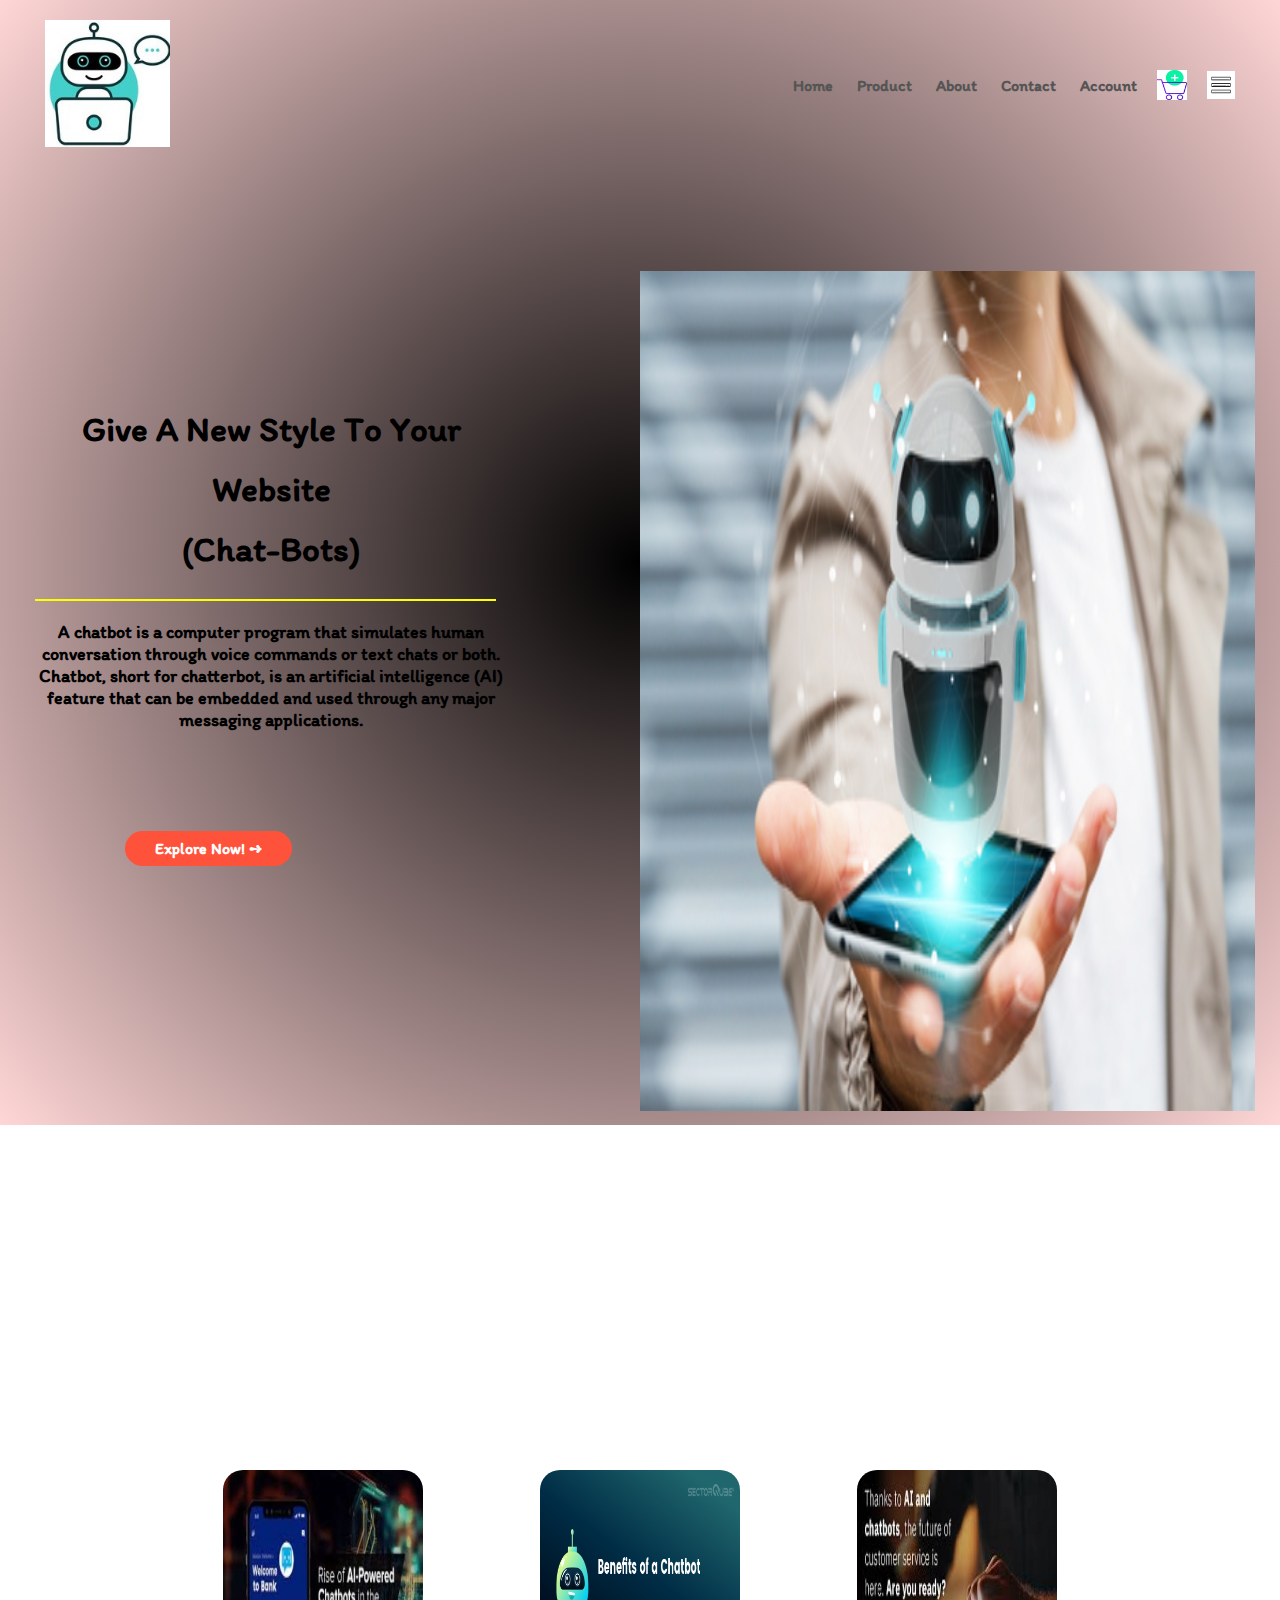
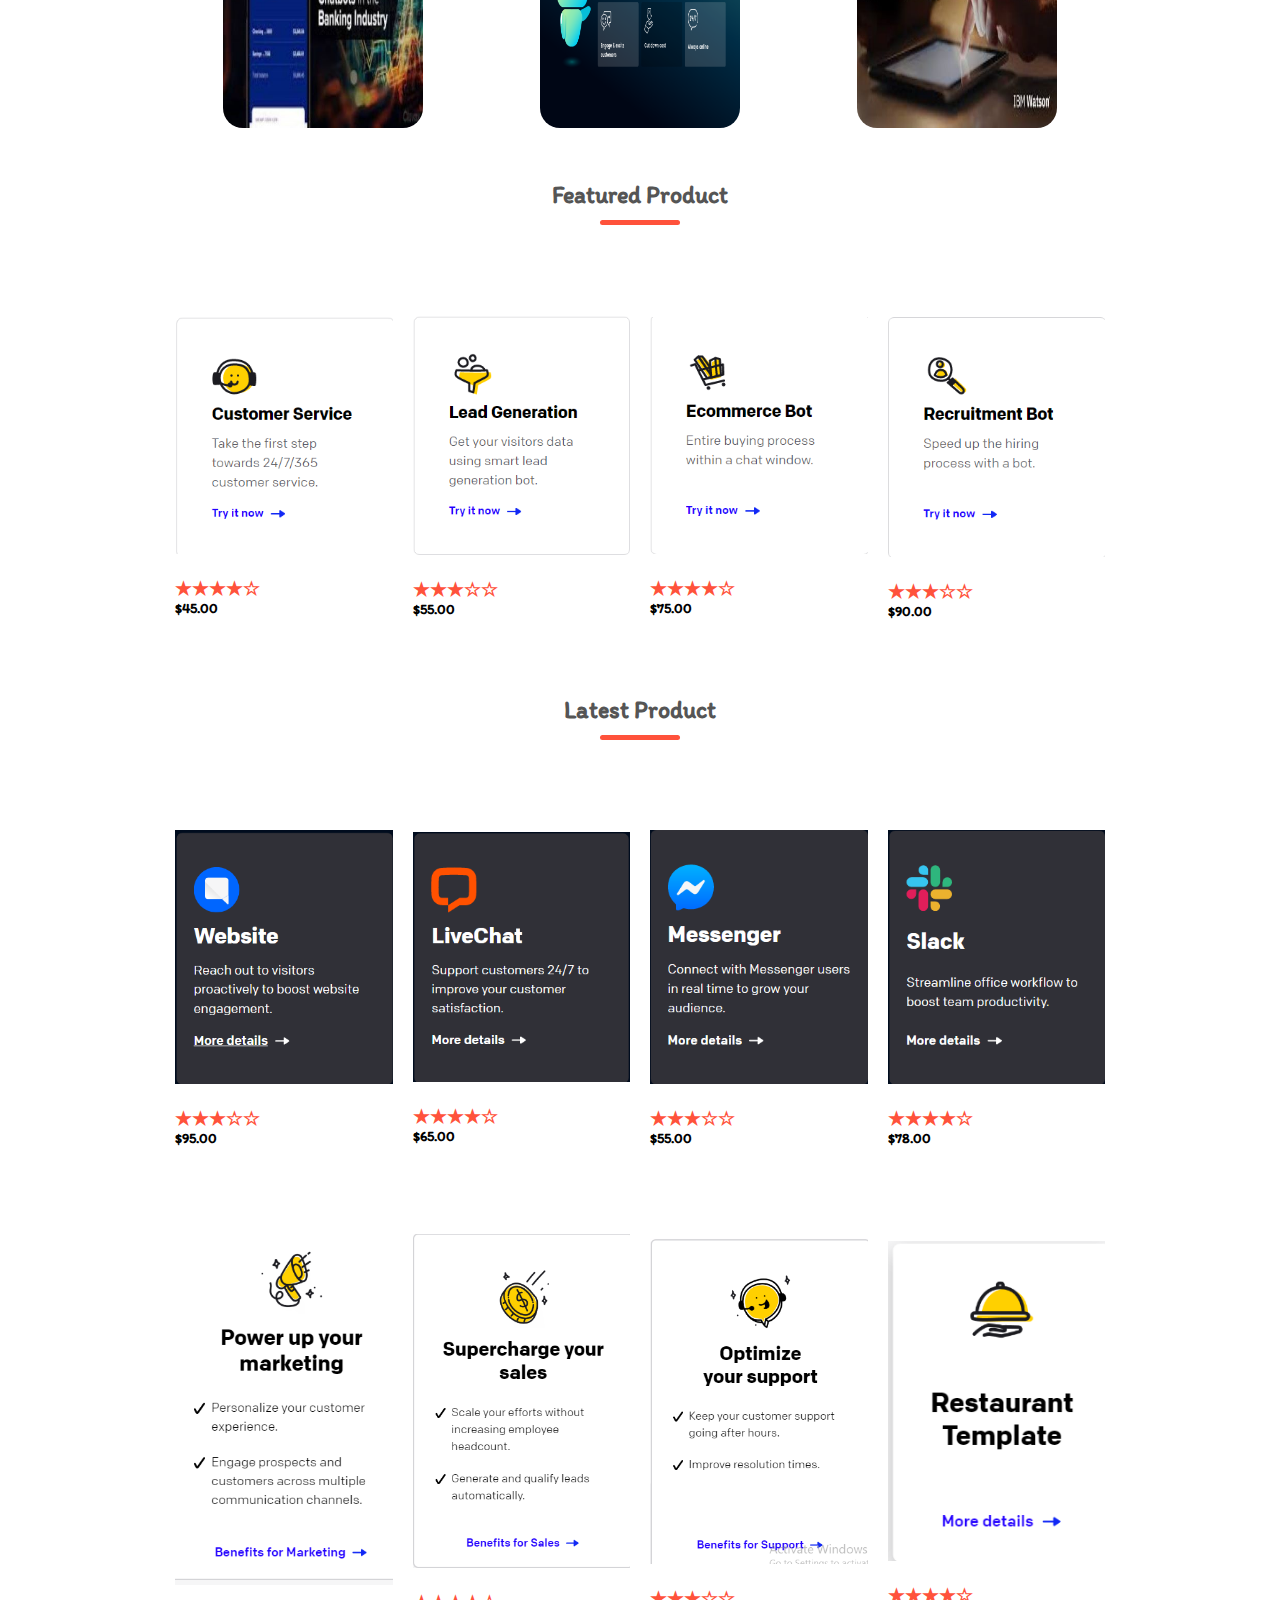
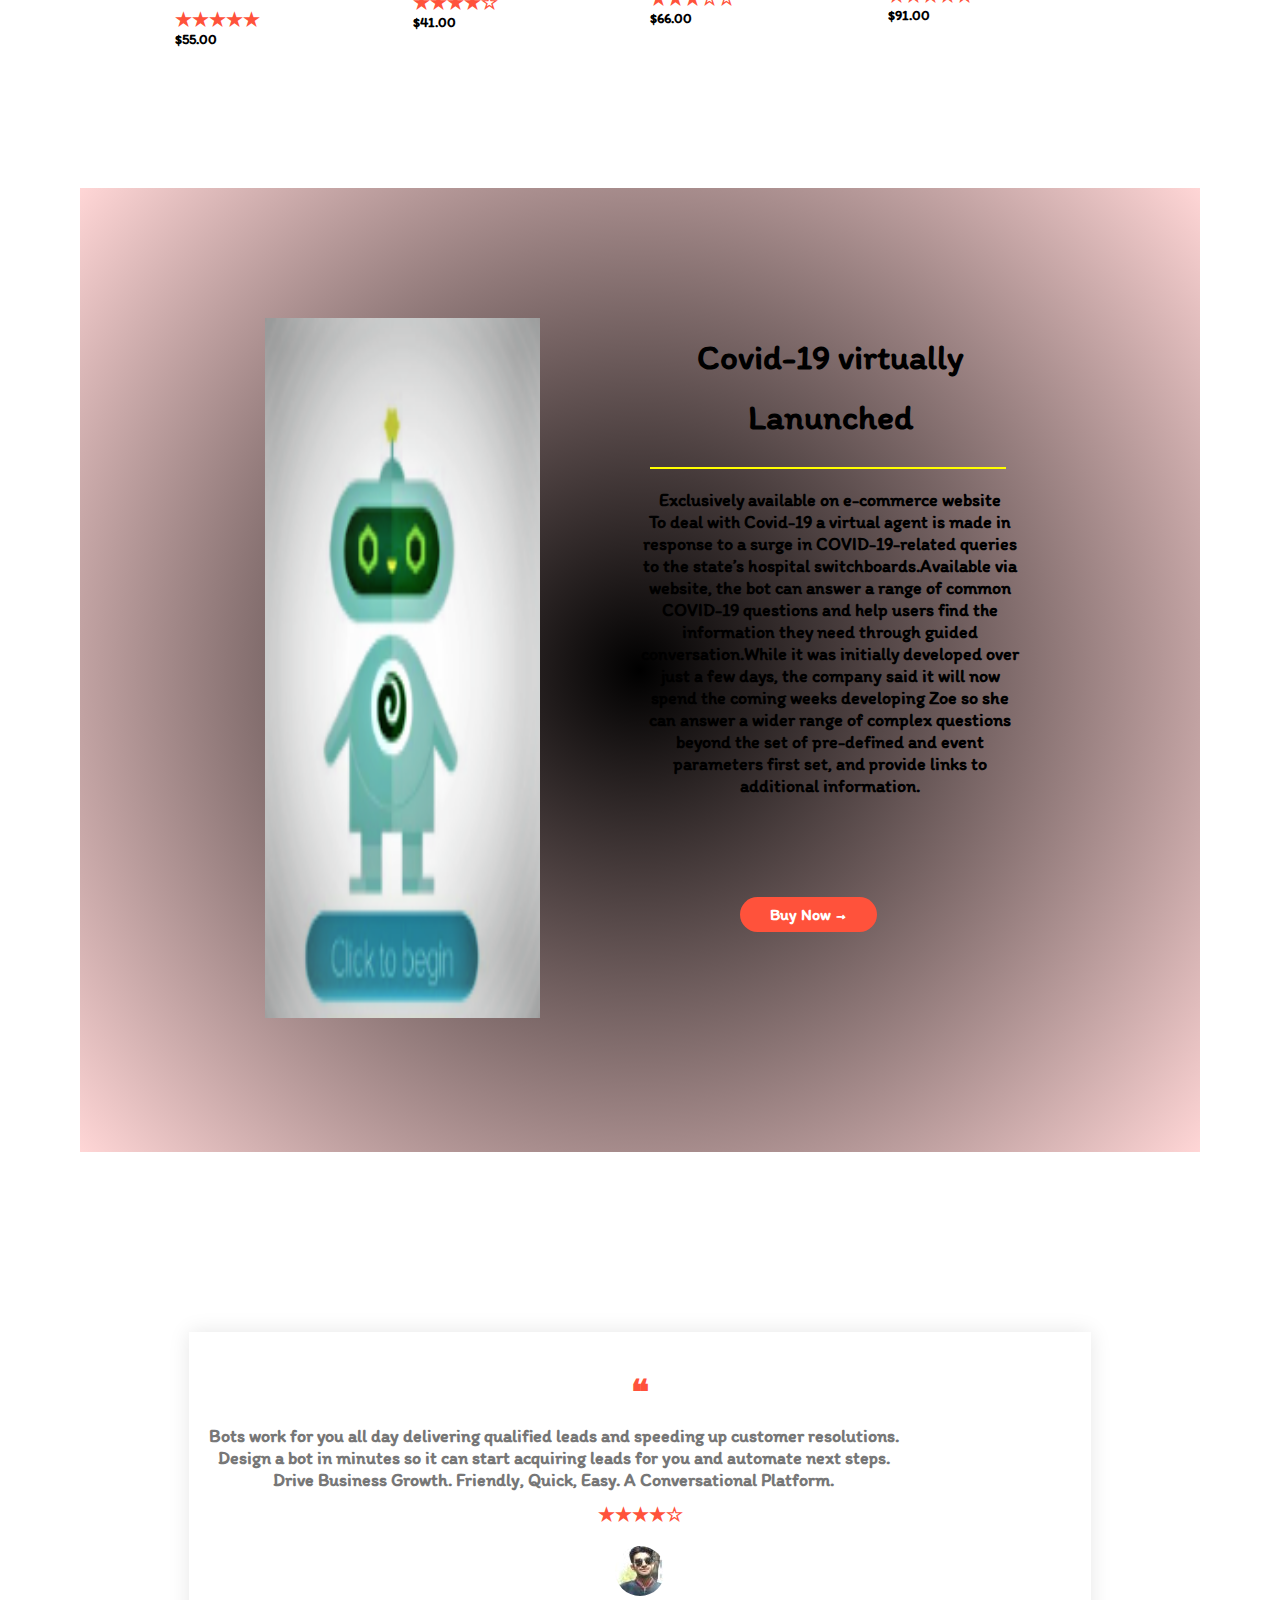
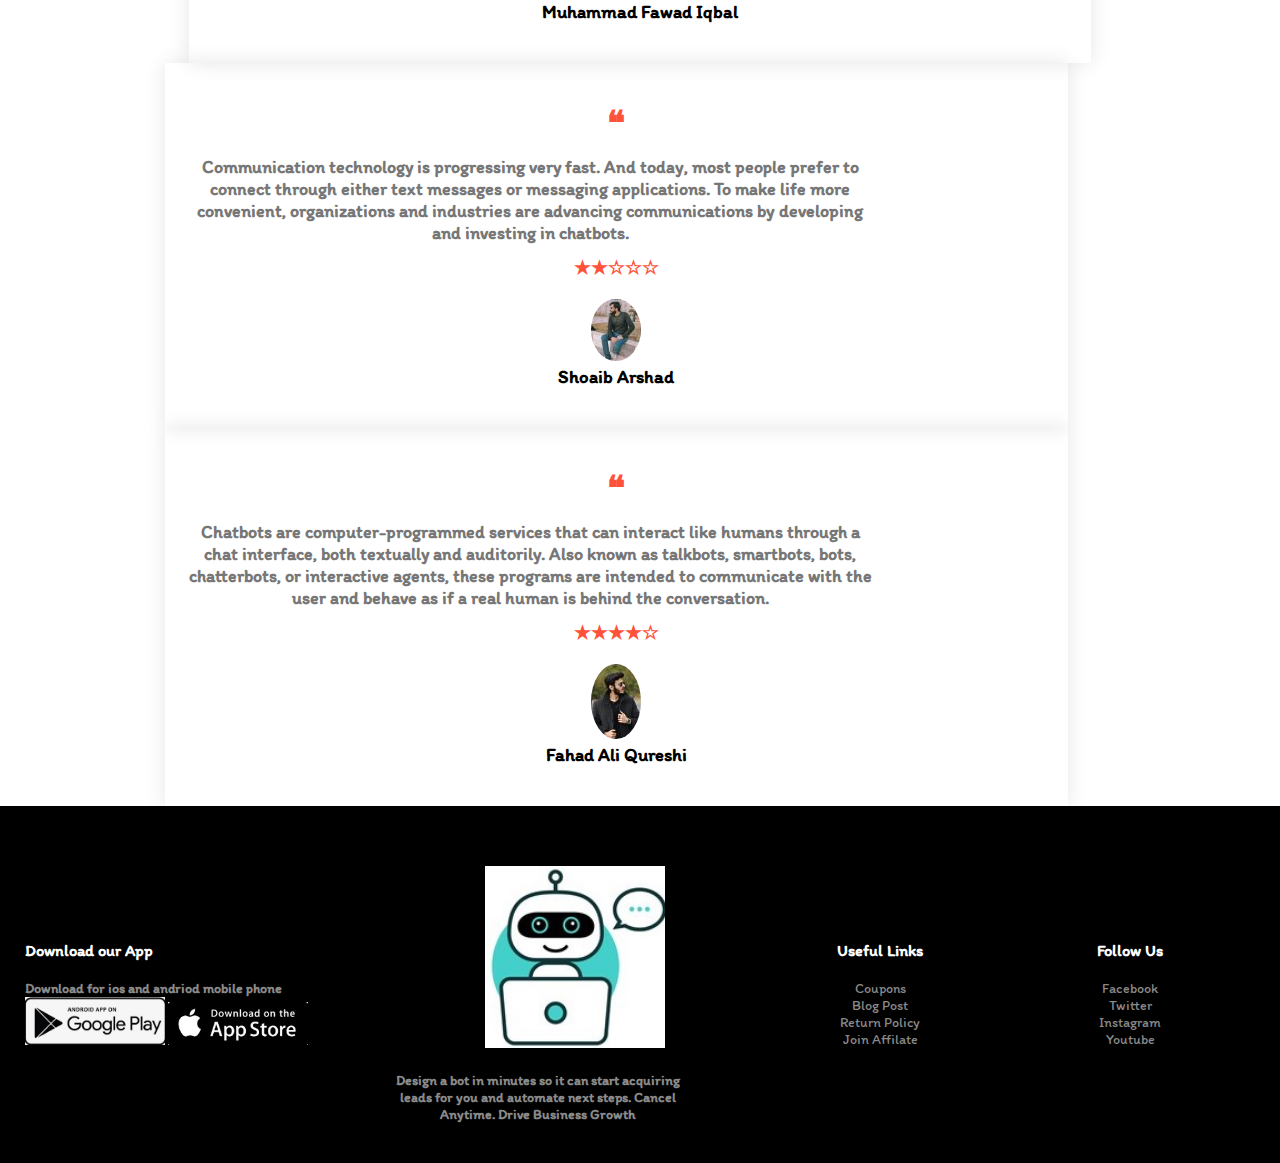
<file: index.html>
<!DOCTYPE html>
<html>
<head>
	<meta charset="utf-8">
	<meta name="viewport" content="width=device-width, initial-scale=1.0">
	<title>E-commerce Website for Chat-Bots(GupShup)!</title>
	<link rel="stylesheet" type="text/css" href="styles.css">
	<link href="https://fonts.googleapis.com/css2?family=Itim&display=swap" rel="stylesheet">
	
</head>
<body>

	<div class="header">
	<div class="container">

<div class="navbar">
	<div class="logo">
		<img src="logo.png" width="125px">
	</div>
	<nav>
		<ul id="MenuItems">
			<li><a href="">Home</a></li>
			<li><a href="">Product</a></li>
			<li><a href="">About</a></li>
			<li><a href="">Contact</a></li>
			<li><a href="">Account</a></li>
		</ul>
	</nav>
	<img src="cart.png" width="30px" height="30px">
	<img src="menu.png" class="menu-icon" onclick="menutoggle()">
</div>
<div class="row">
	<div class="col-2">
		<h1>Give A New Style To Your Website <br>(Chat-Bots)</h1>
		<hr>

		<p>A chatbot is a computer program that simulates human conversation through voice commands or text chats or both. Chatbot, short for chatterbot, is an artificial intelligence (AI) feature that can be embedded and used through any major messaging applications.</p>
		<a href="" class="btn" >Explore Now! &#10170;</a>
	</div>
	<div class="col-2">
		<img src="background.jpg">
	</div>
</div>

	</div>
</div>


<!--------------Categories------------------>
<div class="categories">
	<div class="small-container">
	
	<div class="row">
		<div class="col-3">
			<img src="image1.jpg">
			<div class="overlay"></div>
			<div class="service-desc">
				<h1>Chat-Bots In Banking Industry</h1>
				<hr>
				<p>Chatbots can be programmed to send useful reminders, like for bill payment deadlines or to bring specific documents for finance processes (e.g. loan applications). <br> They can also send important notifications, like banking news and changes in credit scores</p>
			</div>
		</div>

		<div class="col-3">
			<img src="image2.png">
			<div class="overlay"></div>
			<div class="service-desc">
				<h1>Benefits of Chat-Bots</h1>
				<hr>
				<p>Bots provide another channel to reach out to your customers. Bots can be leveraged to increase customer engagement with timely tips and offers. Real-time customer communication of chatbots helps the customer find what he is looking for and also evaluates different suggestions</p>
			</div>
		</div>
		<div class="col-3">
			<img src="image3.jpg">
			<div class="overlay"></div>
			<div class="service-desc">
				<h1>AI-ChatBots The Future Of Customer Service</h1>
				<hr>
				<p>AI is disrupting the customer service industry by making it more cost-efficient, improving the customer service experience, and saving time for agents. Agents are faced with the same basic questions over and over again that can easily be answered by a computer.</p>
		</div>
	</div>	

	</div>
	
</div>
<!------------------Featured Product------------>
<div class="small-container">
	<h2 class="title">Featured Product</h2>
	<div class="row">
		<div class="col-4">
			<img src="sale1.png">
			<h4>Customer-Service(24-hr)</h4>
			<div class="rating">
				<h3>&#9733;&#9733;&#9733;&#9733;&#9734;</h3>
			</div>
			<p>$45.00</p>
		</div>
		<div class="col-4">
			<img src="sale2.png">
			<h4>Lead Generation</h4>
			<div class="rating">
				<h3>&#9733;&#9733;&#9733;&#9734;&#9734;</h3>
			</div>
			<p>$55.00</p>
		</div>
		<div class="col-4">
			<img src="sale3.png">
			<h4>E-Commerce Bot</h4>
			<div class="rating">
				<h3>&#9733;&#9733;&#9733;&#9733;&#9734;</h3>
			</div>
			<p>$75.00</p>
		</div>
		<div class="col-4">
			<img src="sale4.png">
			<h4>Recuriment Bot</h4>
			<div class="rating">
				<h3>&#9733;&#9733;&#9733;&#9734;&#9734;</h3>
			</div>
			<p>$90.00</p>
		</div>
	</div>
	<h2 class="title">Latest Product</h2>
	<div class="row">
		<div class="col-4">
			<img src="sale5.png">
			<h4>Website</h4>
			<div class="rating">
				<h3>&#9733;&#9733;&#9733;&#9734;&#9734;</h3>
			</div>
			<p>$95.00</p>
		</div>
		<div class="col-4">
			<img src="sale6.png">
			<h4>Live Chat</h4>
			<div class="rating">
				<h3>&#9733;&#9733;&#9733;&#9733;&#9734;</h3>
			</div>
			<p>$65.00</p>
		</div>
		<div class="col-4">
			<img src="sale7.png">
			<h4>Messenger</h4>
			<div class="rating">
				<h3>&#9733;&#9733;&#9733;&#9734;&#9734;</h3>
			</div>
			<p>$55.00</p>
		</div>
		<div class="col-4">
			<img src="sale8.png">
			<h4>Slack</h4>
			<div class="rating">
				<h3>&#9733;&#9733;&#9733;&#9733;&#9734;</h3>
			</div>
			<p>$78.00</p>
		</div>
	</div>
	<div class="row">
		<div class="col-4">
			<img src="sale9.png">
			<h4>Power Your Marketing</h4>
			<div class="rating">
				<h3>&#9733;&#9733;&#9733;&#9733;&#9733;</h3>
			</div>
			<p>$55.00</p>
		</div>
		<div class="col-4">
			<img src="sale10.png">
			<h4>Supercharge your sales</h4>
			<div class="rating">
				<h3>&#9733;&#9733;&#9733;&#9733;&#9734;</h3>
			</div>
			<p>$41.00</p>
		</div>
		<div class="col-4">
			<img src="sale11.png">
			<h4>Optimize Your Support</h4>
			<div class="rating">
				<h3>&#9733;&#9733;&#9733;&#9734;&#9734;</h3>
			</div>
			<p>$66.00</p>
		</div>
		<div class="col-4">
			<img src="sale12.png">
			<h4>Resturant </h4>
			<div class="rating">
				<h3>&#9733;&#9733;&#9733;&#9733;&#9734;</h3>
			</div>
			<p>$91.00</p>
		</div>
	</div>

</div>
<!----------------Offers on chat-bot-------->
<div class="offer">
	<div class="small-container">
		<div class="row">
			<div class="col-2">
				<img src="exclusive offer.png" class="offer-img">
			</div>
			<div class="col-2">
				<h1>Covid-19 virtually Lanunched</h1>
				<hr>
				<p>Exclusively available on e-commerce website<br>To deal with Covid-19  a virtual agent  is made in response to a surge in COVID-19-related queries to the state’s hospital switchboards.Available via website, the bot can answer a range of common COVID-19 questions and help users find the information they need through guided conversation.While it was initially developed over just a few days, the company said it will now spend the coming weeks developing Zoe so she can answer a wider range of complex questions beyond the set of pre-defined and event parameters first set, and provide links to additional information. </p>
				<a href="" class="btn">Buy Now &#8594; </a>


			</div>
		</div>
	</div>
</div>
</div>
<!-----------------About------------------>
<div class="About">
	<div class="small-container">
		<div class="row">
			<div class="row-3">
				<h2>&#10077;</h2>
				<p>
					Bots work for you all day delivering qualified leads and speeding up customer resolutions. Design a bot in minutes so it can start acquiring leads for you and automate next steps. Drive Business Growth. Friendly, Quick, Easy. A Conversational Platform. 
				</p>
				<div class="rating">
				<h3>&#9733;&#9733;&#9733;&#9733;&#9734;</h3>
			</div>
			<img src="legend1.jpg">
			<h3>Muhammad Fawad Iqbal</h3>
			</div>
		</div>
		<div class="row-3">
				<h2>&#10077;</h2>
				<p>
					Communication technology is progressing very fast. And today, most people prefer to connect through either text messages or messaging applications. To make life more convenient, organizations and industries are advancing communications by developing and investing in chatbots.
				</p>
				<div class="rating">
				<h3>&#9733;&#9733;&#9734;&#9734;&#9734;</h3>
			</div>
			<img src="legend2.jpeg">
			<h3>Shoaib Arshad</h3>
			</div>
			<div class="row-3">
				<h2>&#10077;</h2>
				<p>
					Chatbots are computer-programmed services that can interact like humans through a chat interface, both textually and auditorily. Also known as talkbots, smartbots, bots, chatterbots, or interactive agents, these programs are intended to communicate with the user and behave as if a real human is behind the conversation.
				</p>
				<div class="rating">
				<h3>&#9733;&#9733;&#9733;&#9733;&#9734;</h3>
			</div>
			<img src="legend3.jpeg">
			<h3>Fahad Ali Qureshi</h3>
			</div>
	</div>
</div>
<!------------------------Footer-------------------->
<div class="footer">
	<div class="container">
		<div class="row">
			<div class="footer-col-1">
				<h3>Download our App</h3>
				<p>Download for ios and andriod mobile phone</p>
				<div class="playstore-logo">
					<img src="playstore.jpg">
					<img src="playstore1.jpg">
				</div>
			</div>
			<div class="footer-col-2">
				<img src="logo.png">
				<p>Design a bot in minutes so it can start acquiring leads for you and automate next steps. Cancel Anytime. Drive Business Growth</p>
			</div>
			<div class="footer-col-3">
				<h3>Useful Links</h3>
				<ul>
					<li>Coupons</li>
					<li>Blog Post</li>
					<li>Return Policy</li>
					<li>Join Affilate</li>
					
				</ul>
			</div>
			<div class="footer-col-4">
				<h3>Follow Us</h3>
			<ul>

				<li>Facebook</li>
				<li>Twitter</li>
				<li>Instagram</li>
				<li>Youtube</li>
			</ul>
			</div>
		</div>
	</div>
</div>
<!-------------------Js For menu------------------>
<script >
	var <MenuItems = document.getElementById("MenuItems");
	MenuItems.style.maxHeight ="0px";
	function menutoggle() {
		if (MenuItems.style.maxHeight == "0px") {
			MenuItems.style.maxHeight  = "200px";
		} else {
			MenuItems.style.maxHeight = "0px";
		}
	}
</script>
</body>
</html>
</file>
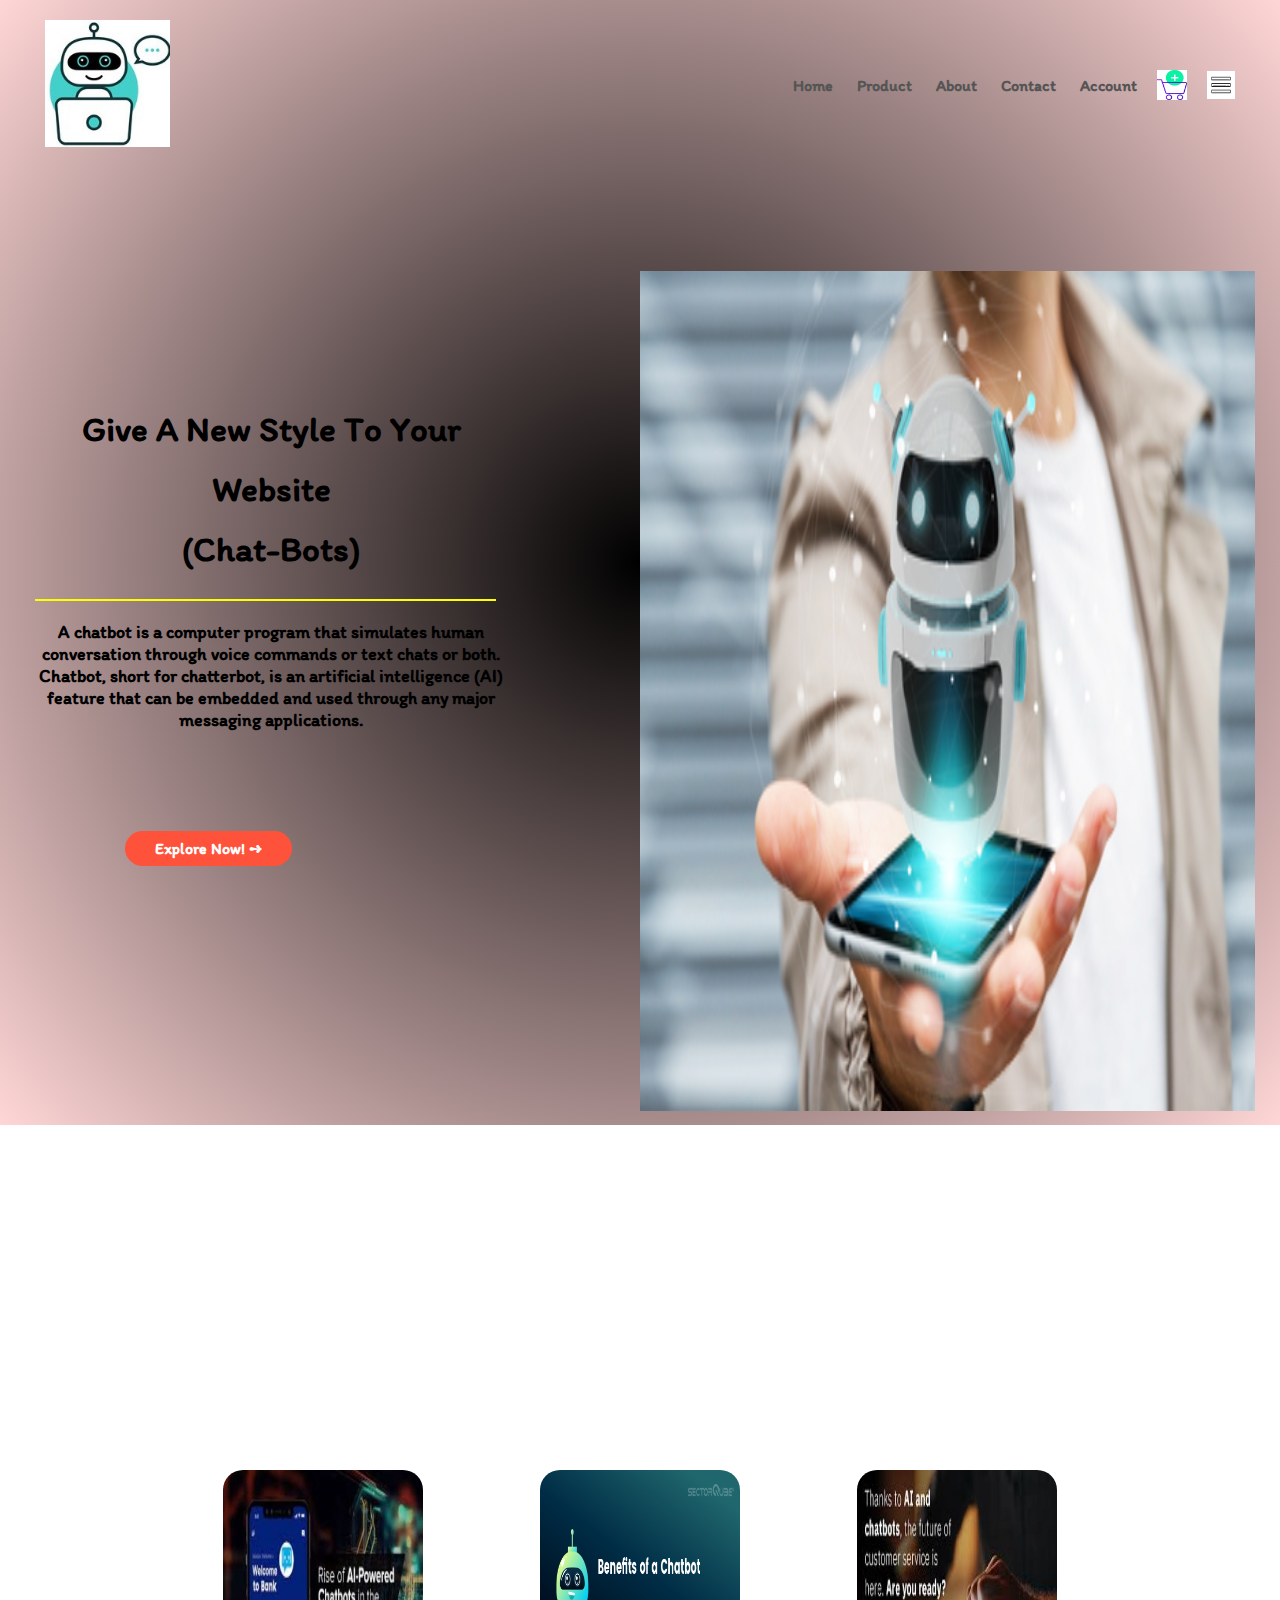
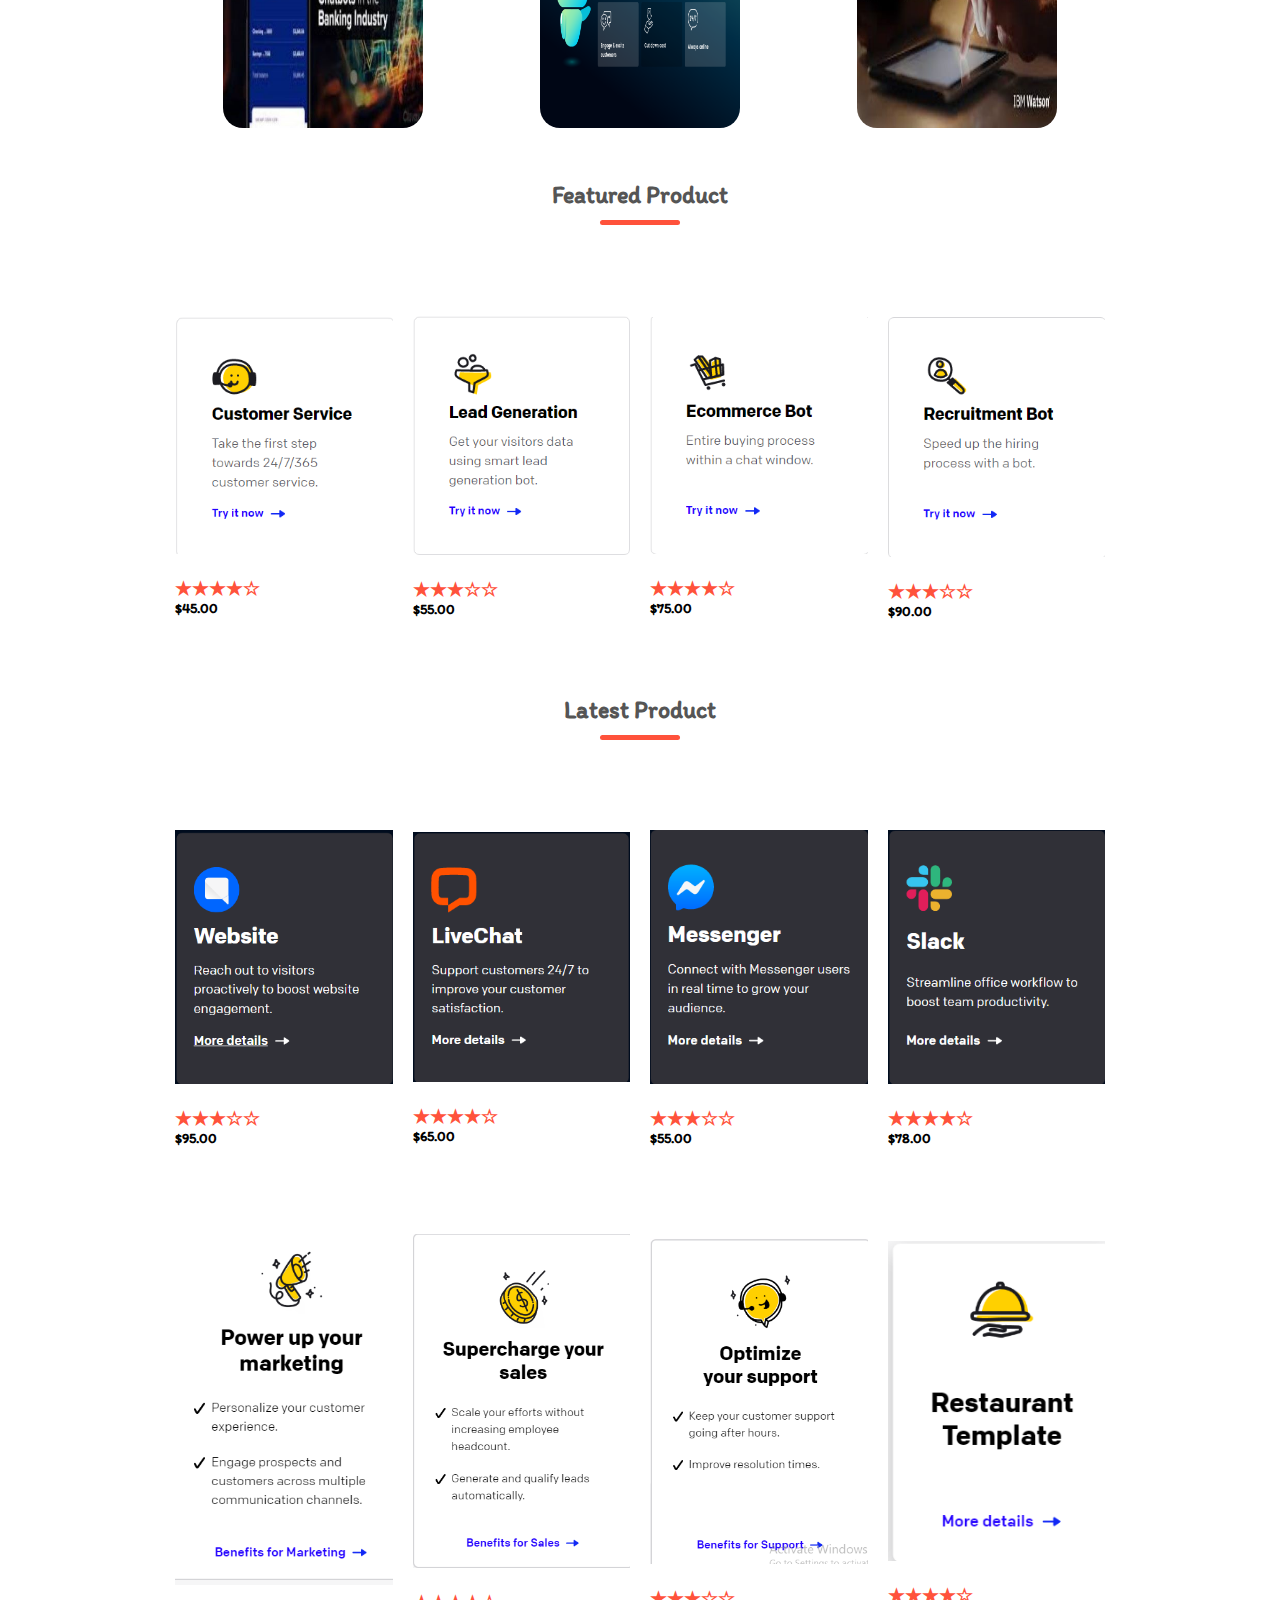
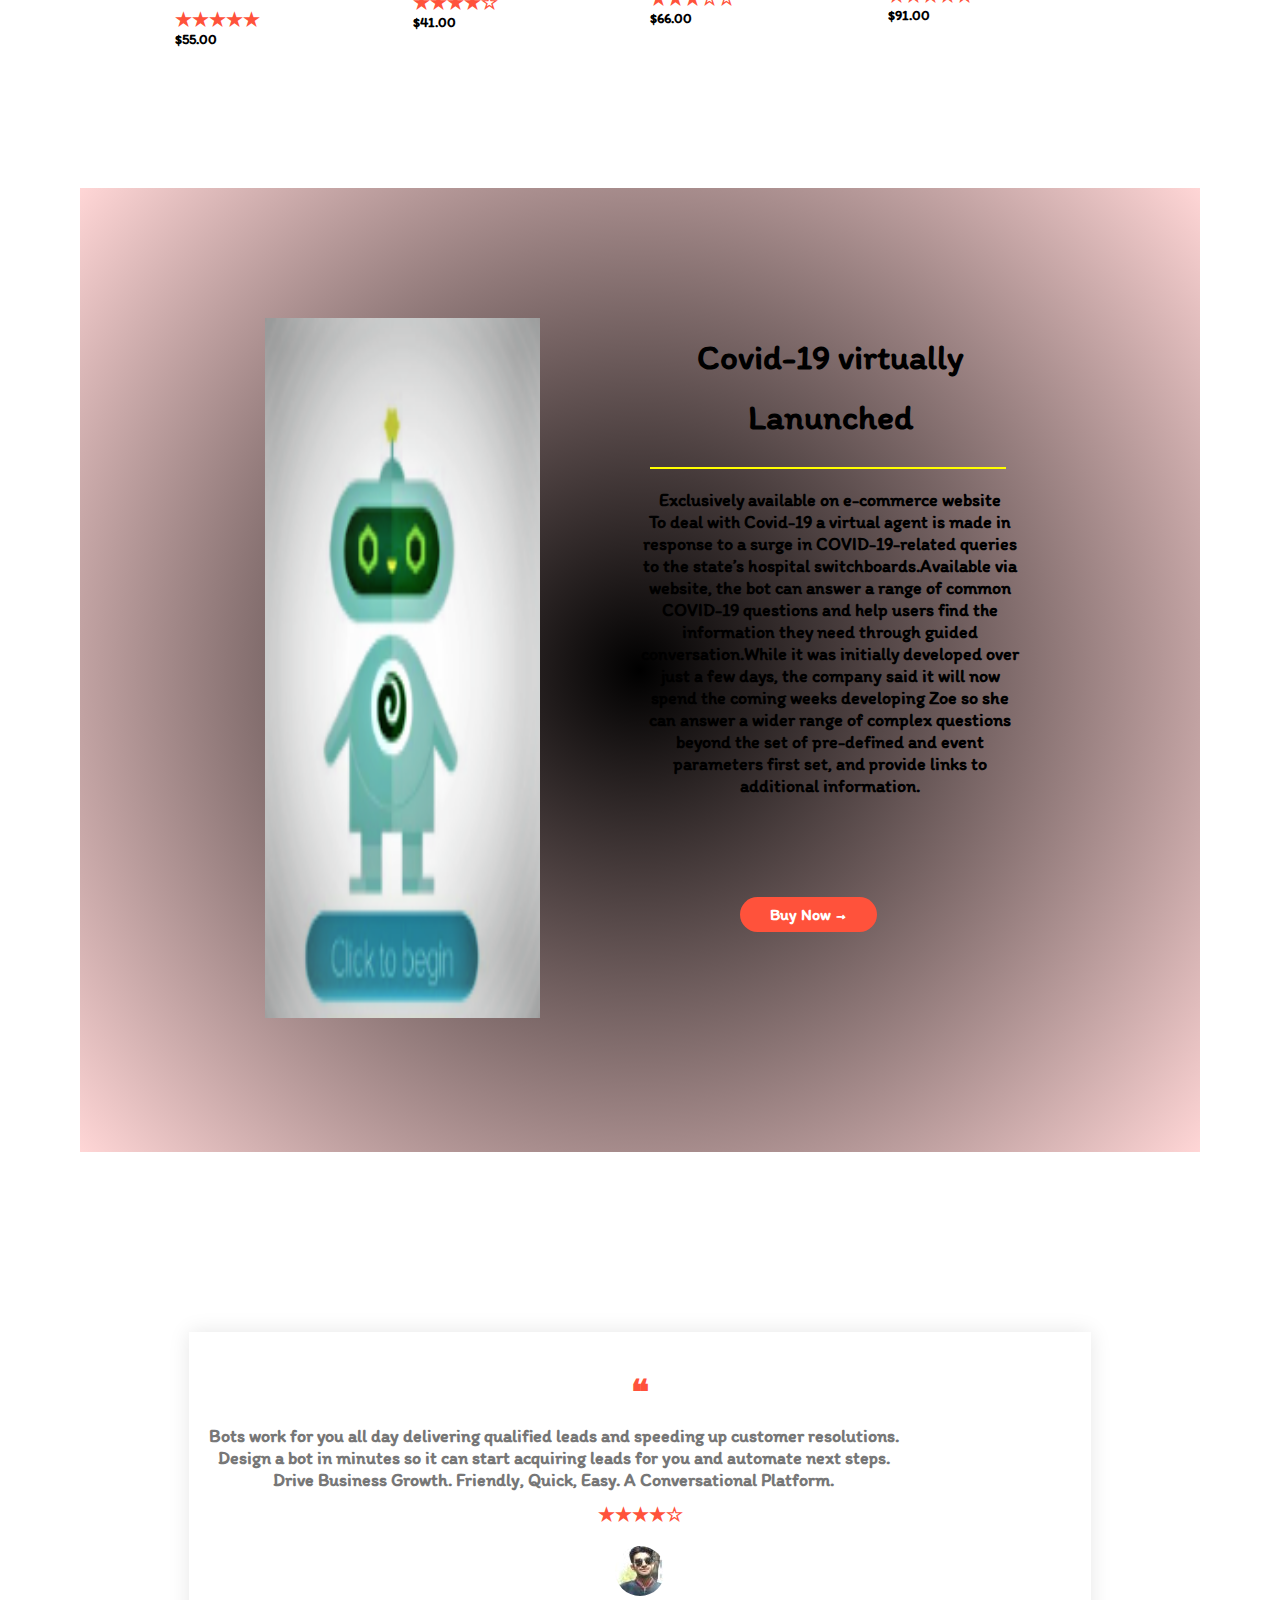
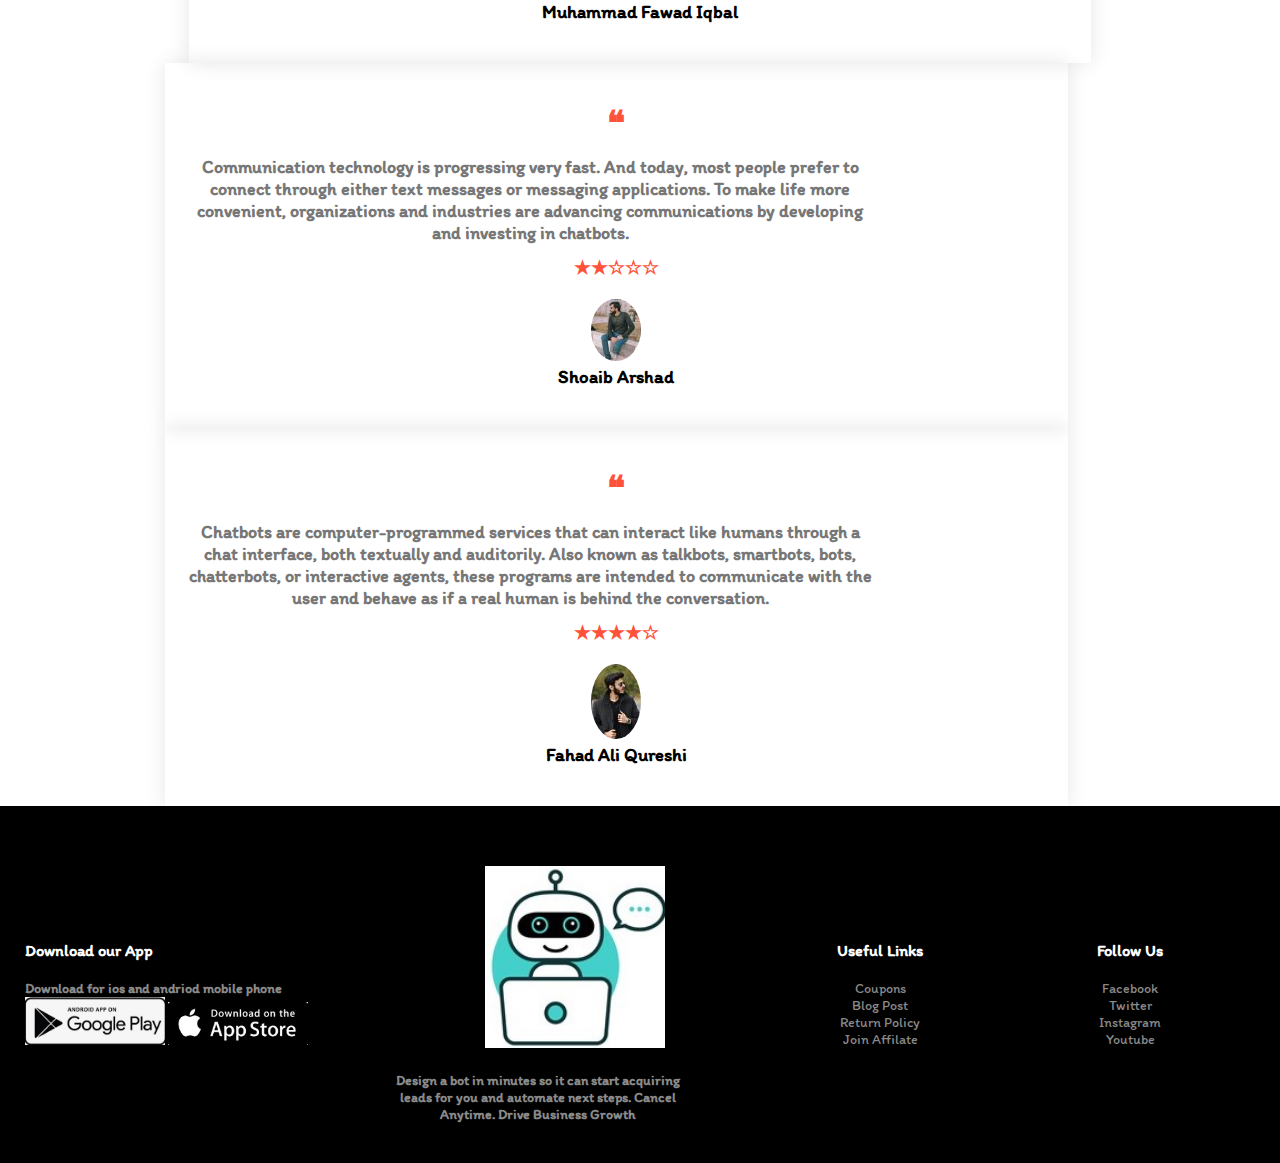
<file: e-commerce.html>
<!DOCTYPE html>
<html>
<head>
	<meta charset="utf-8">
	<meta name="viewport" content="width=device-width, initial-scale=1.0">
	<title>E-commerce Website for Chat-Bots(GupShup)!</title>
	<link rel="stylesheet" type="text/css" href="styles.css">
	<link href="https://fonts.googleapis.com/css2?family=Itim&display=swap" rel="stylesheet">
	
</head>
<body>

	<div class="header">
	<div class="container">

<div class="navbar">
	<div class="logo">
		<img src="logo.png" width="125px">
	</div>
	<nav>
		<ul id="MenuItems">
			<li><a href="">Home</a></li>
			<li><a href="">Product</a></li>
			<li><a href="">About</a></li>
			<li><a href="">Contact</a></li>
			<li><a href="">Account</a></li>
		</ul>
	</nav>
	<img src="cart.png" width="30px" height="30px">
	<img src="menu.png" class="menu-icon" onclick="menutoggle()">
</div>
<div class="row">
	<div class="col-2">
		<h1>Give A New Style To Your Website <br>(Chat-Bots)</h1>
		<hr>

		<p>A chatbot is a computer program that simulates human conversation through voice commands or text chats or both. Chatbot, short for chatterbot, is an artificial intelligence (AI) feature that can be embedded and used through any major messaging applications.</p>
		<a href="" class="btn" >Explore Now! &#10170;</a>
	</div>
	<div class="col-2">
		<img src="background.jpg">
	</div>
</div>

	</div>
</div>


<!--------------Categories------------------>
<div class="categories">
	<div class="small-container">
	
	<div class="row">
		<div class="col-3">
			<img src="image1.jpg">
			<div class="overlay"></div>
			<div class="service-desc">
				<h1>Chat-Bots In Banking Industry</h1>
				<hr>
				<p>Chatbots can be programmed to send useful reminders, like for bill payment deadlines or to bring specific documents for finance processes (e.g. loan applications). <br> They can also send important notifications, like banking news and changes in credit scores</p>
			</div>
		</div>

		<div class="col-3">
			<img src="image2.png">
			<div class="overlay"></div>
			<div class="service-desc">
				<h1>Benefits of Chat-Bots</h1>
				<hr>
				<p>Bots provide another channel to reach out to your customers. Bots can be leveraged to increase customer engagement with timely tips and offers. Real-time customer communication of chatbots helps the customer find what he is looking for and also evaluates different suggestions</p>
			</div>
		</div>
		<div class="col-3">
			<img src="image3.jpg">
			<div class="overlay"></div>
			<div class="service-desc">
				<h1>AI-ChatBots The Future Of Customer Service</h1>
				<hr>
				<p>AI is disrupting the customer service industry by making it more cost-efficient, improving the customer service experience, and saving time for agents. Agents are faced with the same basic questions over and over again that can easily be answered by a computer.</p>
		</div>
	</div>	

	</div>
	
</div>
<!------------------Featured Product------------>
<div class="small-container">
	<h2 class="title">Featured Product</h2>
	<div class="row">
		<div class="col-4">
			<img src="sale1.png">
			<h4>Customer-Service(24-hr)</h4>
			<div class="rating">
				<h3>&#9733;&#9733;&#9733;&#9733;&#9734;</h3>
			</div>
			<p>$45.00</p>
		</div>
		<div class="col-4">
			<img src="sale2.png">
			<h4>Lead Generation</h4>
			<div class="rating">
				<h3>&#9733;&#9733;&#9733;&#9734;&#9734;</h3>
			</div>
			<p>$55.00</p>
		</div>
		<div class="col-4">
			<img src="sale3.png">
			<h4>E-Commerce Bot</h4>
			<div class="rating">
				<h3>&#9733;&#9733;&#9733;&#9733;&#9734;</h3>
			</div>
			<p>$75.00</p>
		</div>
		<div class="col-4">
			<img src="sale4.png">
			<h4>Recuriment Bot</h4>
			<div class="rating">
				<h3>&#9733;&#9733;&#9733;&#9734;&#9734;</h3>
			</div>
			<p>$90.00</p>
		</div>
	</div>
	<h2 class="title">Latest Product</h2>
	<div class="row">
		<div class="col-4">
			<img src="sale5.png">
			<h4>Website</h4>
			<div class="rating">
				<h3>&#9733;&#9733;&#9733;&#9734;&#9734;</h3>
			</div>
			<p>$95.00</p>
		</div>
		<div class="col-4">
			<img src="sale6.png">
			<h4>Live Chat</h4>
			<div class="rating">
				<h3>&#9733;&#9733;&#9733;&#9733;&#9734;</h3>
			</div>
			<p>$65.00</p>
		</div>
		<div class="col-4">
			<img src="sale7.png">
			<h4>Messenger</h4>
			<div class="rating">
				<h3>&#9733;&#9733;&#9733;&#9734;&#9734;</h3>
			</div>
			<p>$55.00</p>
		</div>
		<div class="col-4">
			<img src="sale8.png">
			<h4>Slack</h4>
			<div class="rating">
				<h3>&#9733;&#9733;&#9733;&#9733;&#9734;</h3>
			</div>
			<p>$78.00</p>
		</div>
	</div>
	<div class="row">
		<div class="col-4">
			<img src="sale9.png">
			<h4>Power Your Marketing</h4>
			<div class="rating">
				<h3>&#9733;&#9733;&#9733;&#9733;&#9733;</h3>
			</div>
			<p>$55.00</p>
		</div>
		<div class="col-4">
			<img src="sale10.png">
			<h4>Supercharge your sales</h4>
			<div class="rating">
				<h3>&#9733;&#9733;&#9733;&#9733;&#9734;</h3>
			</div>
			<p>$41.00</p>
		</div>
		<div class="col-4">
			<img src="sale11.png">
			<h4>Optimize Your Support</h4>
			<div class="rating">
				<h3>&#9733;&#9733;&#9733;&#9734;&#9734;</h3>
			</div>
			<p>$66.00</p>
		</div>
		<div class="col-4">
			<img src="sale12.png">
			<h4>Resturant </h4>
			<div class="rating">
				<h3>&#9733;&#9733;&#9733;&#9733;&#9734;</h3>
			</div>
			<p>$91.00</p>
		</div>
	</div>

</div>
<!----------------Offers on chat-bot-------->
<div class="offer">
	<div class="small-container">
		<div class="row">
			<div class="col-2">
				<img src="exclusive offer.png" class="offer-img">
			</div>
			<div class="col-2">
				<h1>Covid-19 virtually Lanunched</h1>
				<hr>
				<p>Exclusively available on e-commerce website<br>To deal with Covid-19  a virtual agent  is made in response to a surge in COVID-19-related queries to the state’s hospital switchboards.Available via website, the bot can answer a range of common COVID-19 questions and help users find the information they need through guided conversation.While it was initially developed over just a few days, the company said it will now spend the coming weeks developing Zoe so she can answer a wider range of complex questions beyond the set of pre-defined and event parameters first set, and provide links to additional information. </p>
				<a href="" class="btn">Buy Now &#8594; </a>


			</div>
		</div>
	</div>
</div>
</div>
<!-----------------About------------------>
<div class="About">
	<div class="small-container">
		<div class="row">
			<div class="row-3">
				<h2>&#10077;</h2>
				<p>
					Bots work for you all day delivering qualified leads and speeding up customer resolutions. Design a bot in minutes so it can start acquiring leads for you and automate next steps. Drive Business Growth. Friendly, Quick, Easy. A Conversational Platform. 
				</p>
				<div class="rating">
				<h3>&#9733;&#9733;&#9733;&#9733;&#9734;</h3>
			</div>
			<img src="legend1.jpg">
			<h3>Muhammad Fawad Iqbal</h3>
			</div>
		</div>
		<div class="row-3">
				<h2>&#10077;</h2>
				<p>
					Communication technology is progressing very fast. And today, most people prefer to connect through either text messages or messaging applications. To make life more convenient, organizations and industries are advancing communications by developing and investing in chatbots.
				</p>
				<div class="rating">
				<h3>&#9733;&#9733;&#9734;&#9734;&#9734;</h3>
			</div>
			<img src="legend2.jpeg">
			<h3>Shoaib Arshad</h3>
			</div>
			<div class="row-3">
				<h2>&#10077;</h2>
				<p>
					Chatbots are computer-programmed services that can interact like humans through a chat interface, both textually and auditorily. Also known as talkbots, smartbots, bots, chatterbots, or interactive agents, these programs are intended to communicate with the user and behave as if a real human is behind the conversation.
				</p>
				<div class="rating">
				<h3>&#9733;&#9733;&#9733;&#9733;&#9734;</h3>
			</div>
			<img src="legend3.jpeg">
			<h3>Fahad Ali Qureshi</h3>
			</div>
	</div>
</div>
<!------------------------Footer-------------------->
<div class="footer">
	<div class="container">
		<div class="row">
			<div class="footer-col-1">
				<h3>Download our App</h3>
				<p>Download for ios and andriod mobile phone</p>
				<div class="playstore-logo">
					<img src="playstore.jpg">
					<img src="playstore1.jpg">
				</div>
			</div>
			<div class="footer-col-2">
				<img src="logo.png">
				<p>Design a bot in minutes so it can start acquiring leads for you and automate next steps. Cancel Anytime. Drive Business Growth</p>
			</div>
			<div class="footer-col-3">
				<h3>Useful Links</h3>
				<ul>
					<li>Coupons</li>
					<li>Blog Post</li>
					<li>Return Policy</li>
					<li>Join Affilate</li>
					
				</ul>
			</div>
			<div class="footer-col-4">
				<h3>Follow Us</h3>
			<ul>

				<li>Facebook</li>
				<li>Twitter</li>
				<li>Instagram</li>
				<li>Youtube</li>
			</ul>
			</div>
		</div>
	</div>
</div>
<!-------------------Js For menu------------------>
<script >
	var <MenuItems = document.getElementById("MenuItems");
	MenuItems.style.maxHeight ="0px";
	function menutoggle() {
		if (MenuItems.style.maxHeight == "0px") {
			MenuItems.style.maxHeight  = "200px";
		} else {
			MenuItems.style.maxHeight = "0px";
		}
	}
</script>
</body>
</html>
</file>
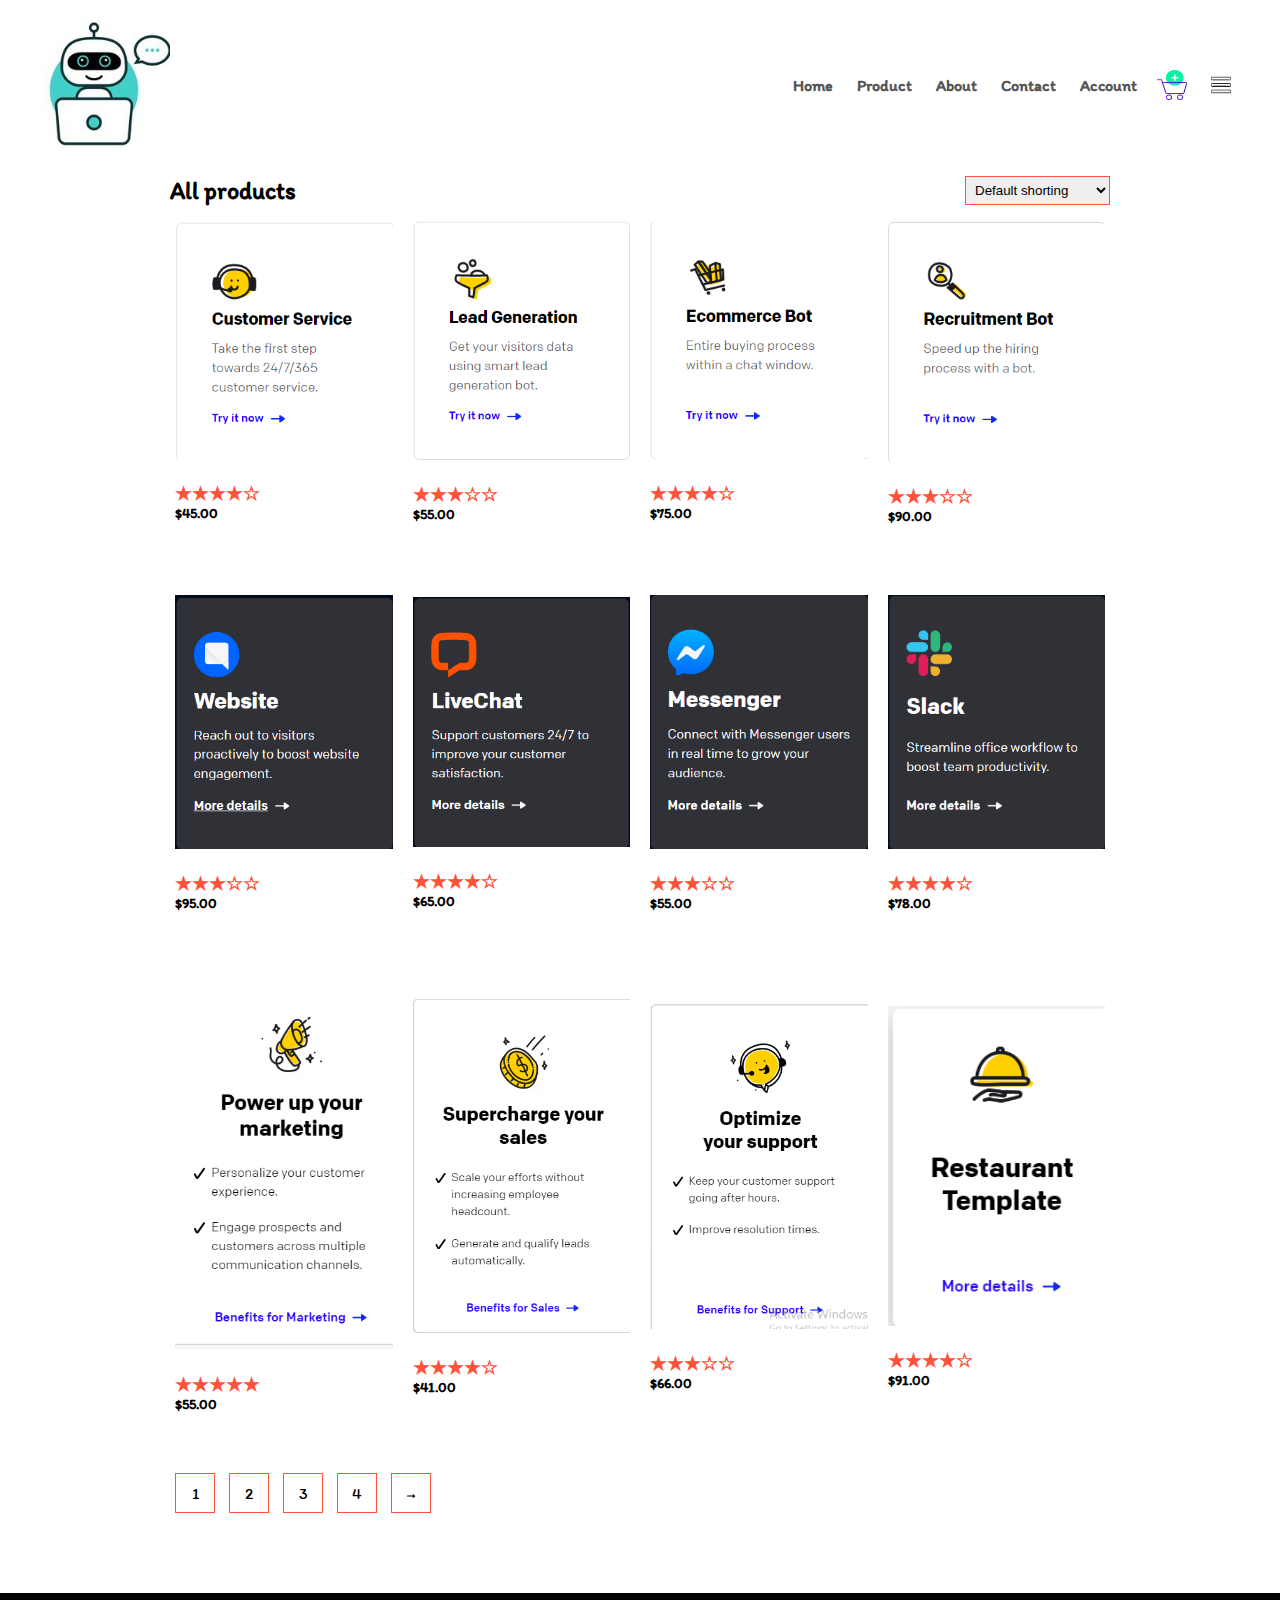
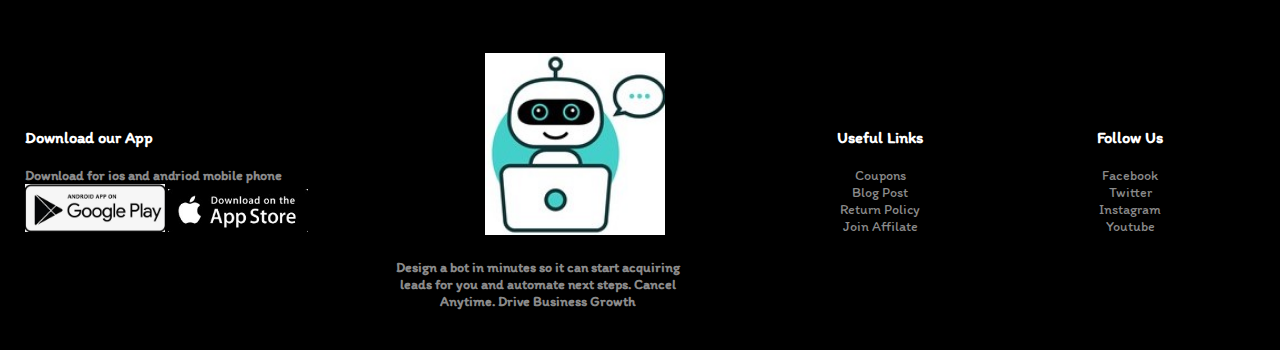
<file: product.html>
<!DOCTYPE html>
<html>
<head>
	<meta charset="utf-8">
	<meta name="viewport" content="width=device-width, initial-scale=1.0">
	<title>All-Products For GupShup  |  E-commerce Website for Chat-Bots!</title>
	<link rel="stylesheet" type="text/css" href="styles.css">
	<link href="https://fonts.googleapis.com/css2?family=Itim&display=swap" rel="stylesheet">
	
</head>
<body>
	<div class="container">

<div class="navbar">
	<div class="logo">
		<img src="logo.png" width="125px">
	</div>
	<nav>
		<ul id="MenuItems">
			<li><a href="">Home</a></li>
			<li><a href="">Product</a></li>
			<li><a href="">About</a></li>
			<li><a href="">Contact</a></li>
			<li><a href="">Account</a></li>
		</ul>
	</nav>
	<img src="cart.png" width="30px" height="30px">
	<img src="menu.png" class="menu-icon" onclick="menutoggle()">
</div>	
</div>

<div class="small-container">
	<div class="row row-2">
		<h2>All products</h2>
		<select>
			<option>Default shorting</option>
			<option>Short By Price</option>
			<option>Short by Popularity</option>
			<option>Short By Rating</option>
			<option>Short By Sale</option>
		</select>
	</div>
		<div class="row">
		<div class="col-4">
			<img src="sale1.png">
			<h4>Customer-Service(24-hr)</h4>
			<div class="rating">
				<h3>&#9733;&#9733;&#9733;&#9733;&#9734;</h3>
			</div>
			<p>$45.00</p>
		</div>
		<div class="col-4">
			<img src="sale2.png">
			<h4>Lead Generation</h4>
			<div class="rating">
				<h3>&#9733;&#9733;&#9733;&#9734;&#9734;</h3>
			</div>
			<p>$55.00</p>
		</div>
		<div class="col-4">
			<img src="sale3.png">
			<h4>E-Commerce Bot</h4>
			<div class="rating">
				<h3>&#9733;&#9733;&#9733;&#9733;&#9734;</h3>
			</div>
			<p>$75.00</p>
		</div>
		<div class="col-4">
			<img src="sale4.png">
			<h4>Recuriment Bot</h4>
			<div class="rating">
				<h3>&#9733;&#9733;&#9733;&#9734;&#9734;</h3>
			</div>
			<p>$90.00</p>
		</div>
	</div>
	<div class="row">
		<div class="col-4">
			<img src="sale5.png">
			<h4>Website</h4>
			<div class="rating">
				<h3>&#9733;&#9733;&#9733;&#9734;&#9734;</h3>
			</div>
			<p>$95.00</p>
		</div>
		<div class="col-4">
			<img src="sale6.png">
			<h4>Live Chat</h4>
			<div class="rating">
				<h3>&#9733;&#9733;&#9733;&#9733;&#9734;</h3>
			</div>
			<p>$65.00</p>
		</div>
		<div class="col-4">
			<img src="sale7.png">
			<h4>Messenger</h4>
			<div class="rating">
				<h3>&#9733;&#9733;&#9733;&#9734;&#9734;</h3>
			</div>
			<p>$55.00</p>
		</div>
		<div class="col-4">
			<img src="sale8.png">
			<h4>Slack</h4>
			<div class="rating">
				<h3>&#9733;&#9733;&#9733;&#9733;&#9734;</h3>
			</div>
			<p>$78.00</p>
		</div>
	</div>
	<div class="row">
		<div class="col-4">
			<img src="sale9.png">
			<h4>Power Your Marketing</h4>
			<div class="rating">
				<h3>&#9733;&#9733;&#9733;&#9733;&#9733;</h3>
			</div>
			<p>$55.00</p>
		</div>
		<div class="col-4">
			<img src="sale10.png">
			<h4>Supercharge your sales</h4>
			<div class="rating">
				<h3>&#9733;&#9733;&#9733;&#9733;&#9734;</h3>
			</div>
			<p>$41.00</p>
		</div>
		<div class="col-4">
			<img src="sale11.png">
			<h4>Optimize Your Support</h4>
			<div class="rating">
				<h3>&#9733;&#9733;&#9733;&#9734;&#9734;</h3>
			</div>
			<p>$66.00</p>
		</div>
		<div class="col-4">
			<img src="sale12.png">
			<h4>Resturant </h4>
			<div class="rating">
				<h3>&#9733;&#9733;&#9733;&#9733;&#9734;</h3>
			</div>
			<p>$91.00</p>
		</div>
	</div>

<div class="page-btn">
	<span>1</span>
	<span>2</span>
	<span>3</span>
	<span>4</span>
	<span>&#8594;</span>
	
</div>

</div>
<!------------------------Footer-------------------->
<div class="footer">
	<div class="container">
		<div class="row">
			<div class="footer-col-1">
				<h3>Download our App</h3>
				<p>Download for ios and andriod mobile phone</p>
				<div class="playstore-logo">
					<img src="playstore.jpg">
					<img src="playstore1.jpg">
				</div>
			</div>
			<div class="footer-col-2">
				<img src="logo.png">
				<p>Design a bot in minutes so it can start acquiring leads for you and automate next steps. Cancel Anytime. Drive Business Growth</p>
			</div>
			<div class="footer-col-3">
				<h3>Useful Links</h3>
				<ul>
					<li>Coupons</li>
					<li>Blog Post</li>
					<li>Return Policy</li>
					<li>Join Affilate</li>
					
				</ul>
			</div>
			<div class="footer-col-4">
				<h3>Follow Us</h3>
			<ul>

				<li>Facebook</li>
				<li>Twitter</li>
				<li>Instagram</li>
				<li>Youtube</li>
			</ul>
			</div>
		</div>
	</div>
</div>
<!-------------------Js For menu------------------>
<script >
	var <MenuItems = document.getElementById("MenuItems");
	MenuItems.style.maxHeight ="0px";
	function menutoggle() {
		if (MenuItems.style.maxHeight == "0px") {
			MenuItems.style.maxHeight  = "200px";
		} else {
			MenuItems.style.maxHeight = "0px";
		}
	}
</script>
</body>
</html>
</file>
<file: styles.css>
*{
	margin: 0;
	padding: 0;
	box-sizing: border-box;
}
body
{
	font-family: 'Itim', cursive;
}
.navbar
{
display: flex;
align-items: center;
padding :20px;
}
.header{
	background: radial-gradient(circle,black,#ffd6d6);
}
hr{
	width:75%;
	background:yellow;
	color: black;
	height:2px;
	border:0;
	margin: 20px 10px;

}
nav{
	flex:1;
	text-align: right;

}
nav ul
{
	display: inline;
	list-style-type: none; 

}
nav ul li
{
	display: inline-block;
	margin-right: 20px;

}
a{
	text-decoration: none;
	color:#555;
	font-weight: bolder;

}
.col-2 h1
{
	width: 80%;
	text-align: center;
	font-size: 35px;
	line-height: 60px;
	margin: 20px 0;
}
p{
	color:solid black;
	font-size: 14px;
	font-weight: bold;
	width: 80%;
}
.container
{
	max-width: 1300px;
	margin: auto;
	padding-left: 25px;
	padding-right: 25px;

}
.row
{
	display: flex;
	align-items: center;
	flex-wrap: wrap;
	justify-content: space-around;
}
.col-2
{
	flex-basis: 50%;
	min-width: 300px;
}
.col-2 img
{
	height: 100vh;
	max-width: 100%;
	padding:50px 0 10px;

}
.btn
{
	display: inline-block;
	background:#ff523b;
	color:#fff;
	padding:8px 30px;
	margin: 30px 0;
	border-radius: 30px;
	transition: background .5s;
}
.btn:hover
{
	background: #563434;
}
.header .row
{
	margin-top: 50px;
}
.categories
{
	margin: 70px 0;
}
.col-3
{
	height: 100px;
	flex-basis: 25%;
	min-width: 250px;
	margin-bottom: 20px;
	padding: 275px 0;
	border-radius: 7px;
}
.col-3 img
{
	width:100%;
}
.small-container
{
	max-width: 1000px;
	margin:auto;
	padding-left: 25px;
	padding-right: 25px;
}

.col-3
{
	color: #fff;
	position: relative;
	text-align: center;
	border-bottom: 20px;
}
.col-3 img{
	width: 200px;
	border-radius:20px;
	flex-basis: 25%;


}
.overlay
{
	width:  100%;
	height: 100%;
	position: absolute;
	top:0;
	border-radius: 5px;
	cursor: pointer;
	background : linear-gradient(rgba(0,0,0,0.5),#009688);
	opacity: 0;
	transition: .5s;
	margin-bottom: 50px;


}
.col-3:hover .overlay
{
	opacity: 1;
}

.service-desc
{
	width: 80%;
	position: absolute;
	bottom:0;
	left: 50%;
	opacity: 0;
	transform: translateX(-50%);	
	transition: .5s;
}
hr p
{
	background:#fff;
	height:2px;
	border:0;
	margin: 25px auto;
	width: 60%;
}
.service-desc p
{
	font-size: 14px;
}
.col-3:hover .service-desc
{
	bottom:28%;
	opacity: 1;
}
.col-4
{
	flex-basis: 25%;
	padding: 10px;
	min-width: 200px;
	margin-bottom: 50px;
	transition: transform 0.5s;
}
.col-4 img
{
	width: 100%;
}
.title{
	text-align: center;
	margin: 0 auto 80px;
	position: relative;
	line-height: 60px;
	color: #555;
}
.title::after
{
	content: '';
	background: #ff523b;
	width: 80px;
	height: 5px;
	border-radius: 5px;
	position: absolute;
	bottom:0;
	left: 50%;
	transform: translateX(-50%);
}
h4
{
	color: #fff;
	font-weight: normal;
}
.col-4 p
{
	font-size: 14px;
}
.rating h3
{
	color: #ff523b;
}

.col-4:hover{
	transform: translateY(-50px);
}
.offer{
	background:radial-gradient(circle,black,#ffd6d6);
	margin: 80px;
	padding:30px 0;
}
.col-2 .offer-img
{
	padding: 100px;
	margin:  10  0  10px;

}
.col-2 h1
{
	text-align: center;
	font-weight: bold;
}
.col-2 p
{
	text-align: center;
	font-weight: bolder;
	font-size: 18px;
	color: solid black;
}
.btn{
	align-items: center;
	margin: 100px;
}
.About{
	padding-top: 100px;
}
.About .row-3{
	text-align: center;
	padding: 40px 20px;
	box-shadow: 0 0 20px 0px rgba(0,0,0,0.1);
	cursor: pointer;
	transition: transform 0.5s;
	width:95%;

}
.About .row-3 img{
	width:50px;
	margin-top: 20px;
	border-radius: 50%;
}
.About .row-3:hover{
	transform: translateY(-10px);
}
.About .row-3 h2
{
	font-size: 34px;
	color: #ff523b;
}
.row-3 p{
	font-size: 18px;
	margin: 12px 0;
	color:#777;
}
.footer{
	background:#000;
	color:#8a8a8a;
	font-size: 14px;
	padding:60px 0 20px;
}
.footer p{
	color:#8a8a8a;
}
.footer h3
{
	color:#fff;
	margin-bottom: 20px;
}

.footer-col-1, .footer-col-2, .footer-col-3, .footer-col-4{
min-width: 250px;
margin-bottom: 20px;
}
.footer-col-1{
	flex-basis: 30%;
}
.footer-col-2{
	flex: 1;
	text-align: center;
}
.footer-col-2 img{
	width: 180px;
	margin-bottom: 20px;
}
.footer-col-3, .footer-col-4 {
	flex-basis: 12%;
	text-align: center;
}
ul{
	list-style-type: none;
}
.playstore-logo img{
	width: 140px;
}
.menu-icon{
width: 28px;
margin-left: 20px;
}
.row-2{
	justify-content: space-between;
	padding: 5px;
}
select{
	border:1px solid #ff523b;
	padding: 5px;
}
select:focus{
	outline: none;
}
.page-btn{
	margin:0 auto 80px;
}
.page-btn span{
	display: inline-block;
	border:1px solid #ff523b;
	margin-left: 10px;
	width: 40px;
	height: 40px;
	text-align: center;
	line-height: 40px;
	cursor: pointer;
}
.page-btn span:hover{
	background: #ff523b;
	color:#fff;
}
</file>
